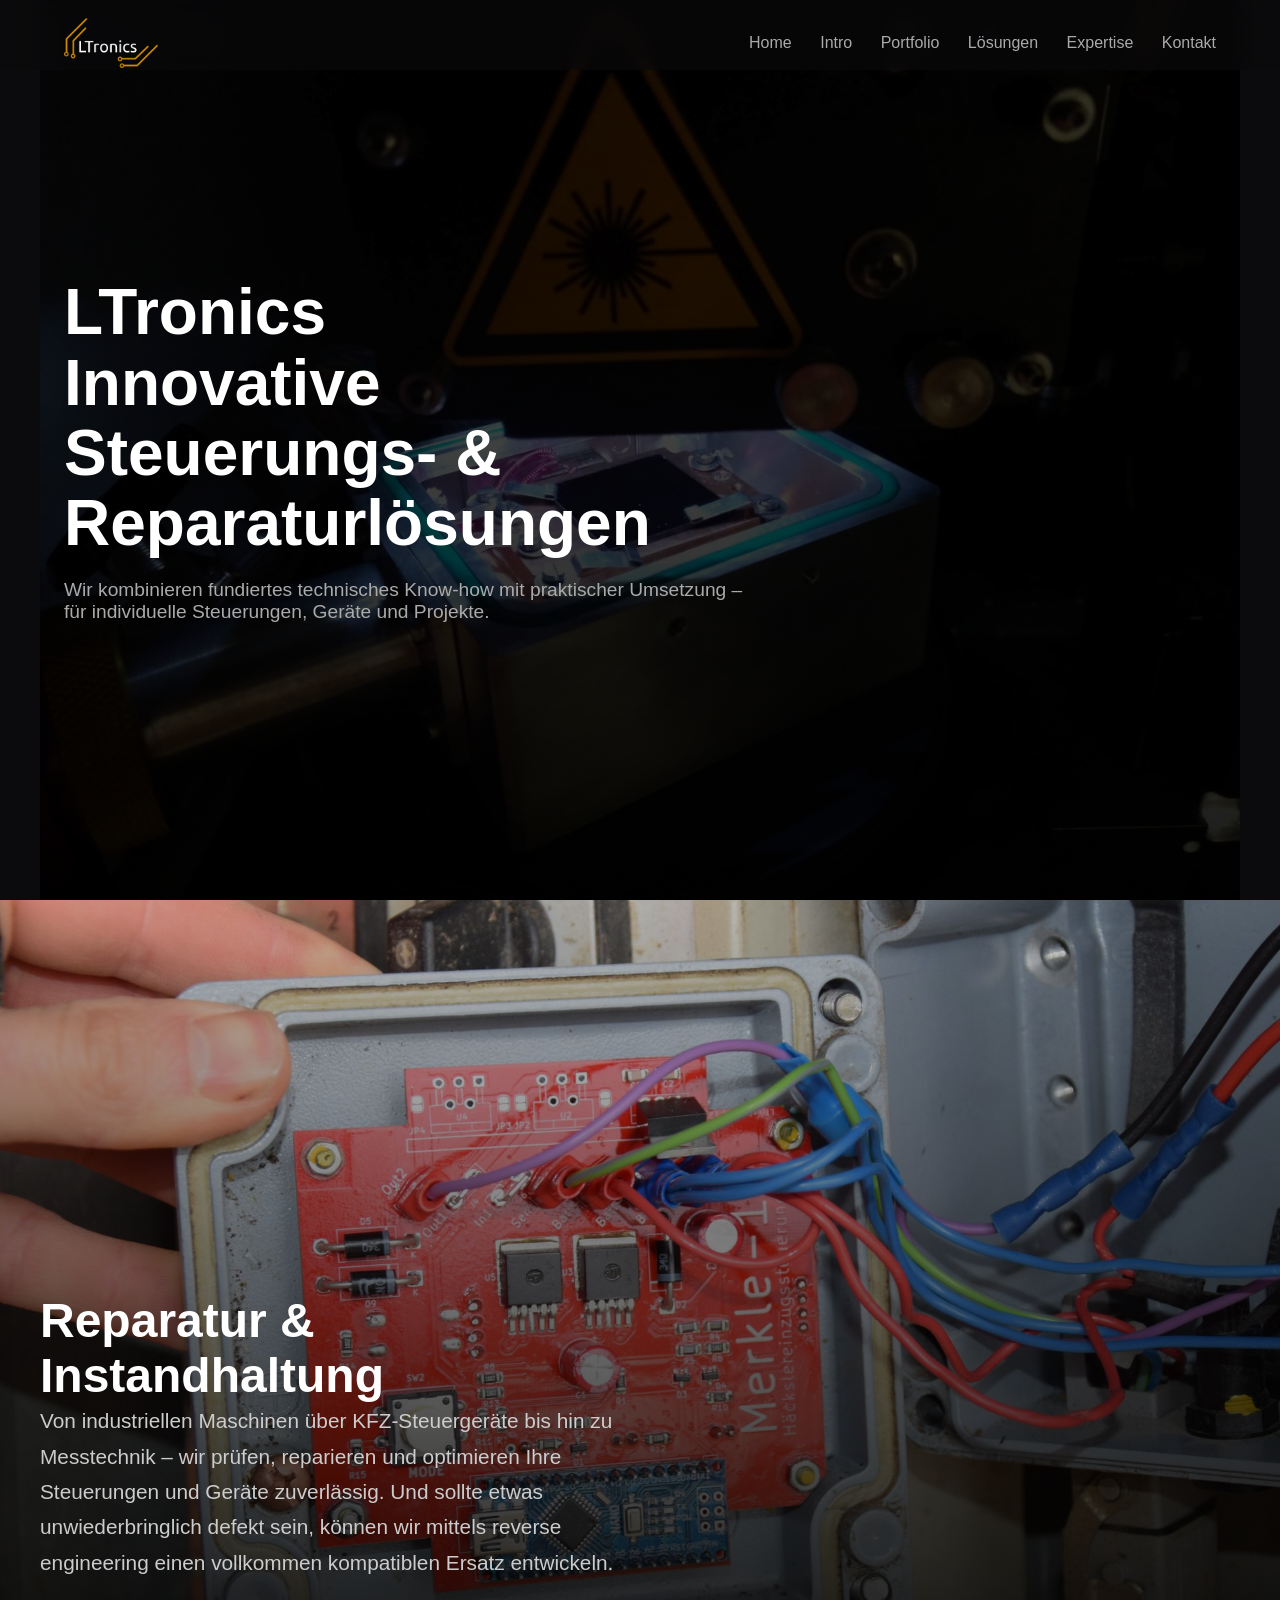
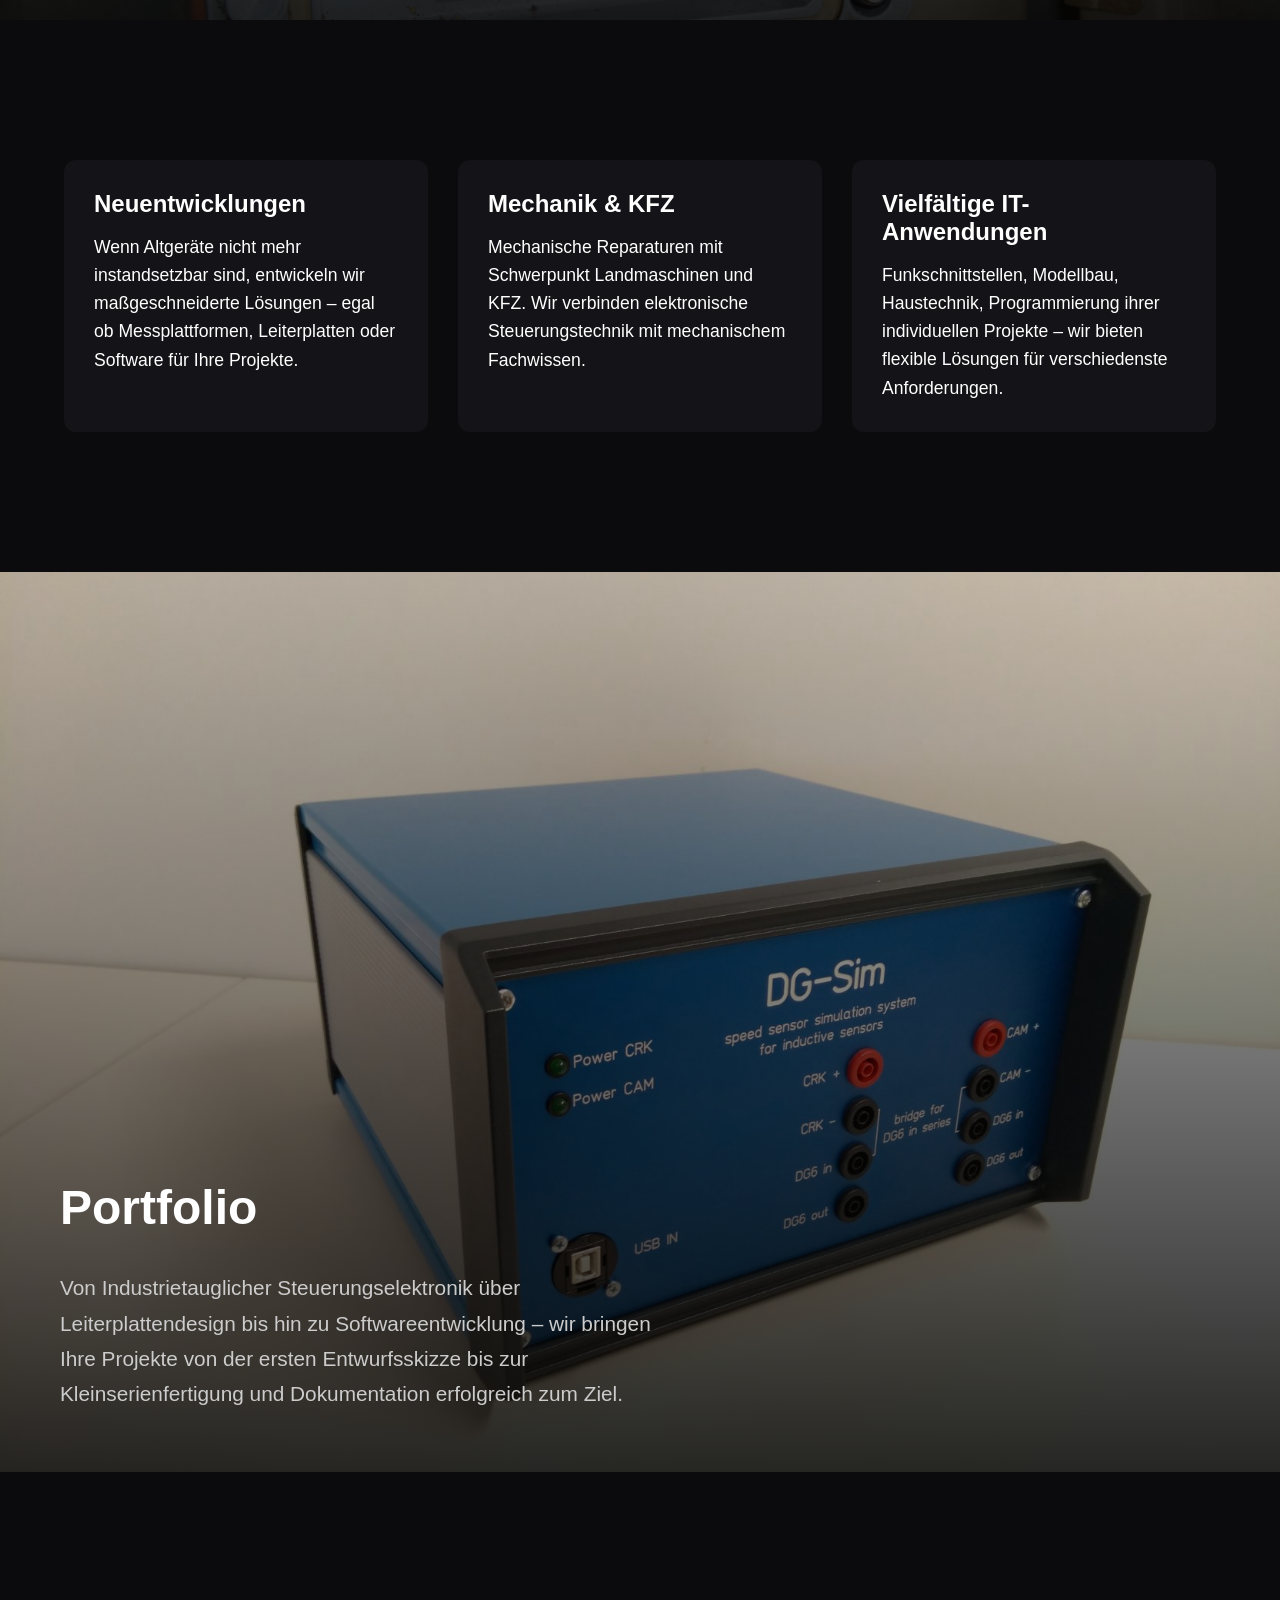
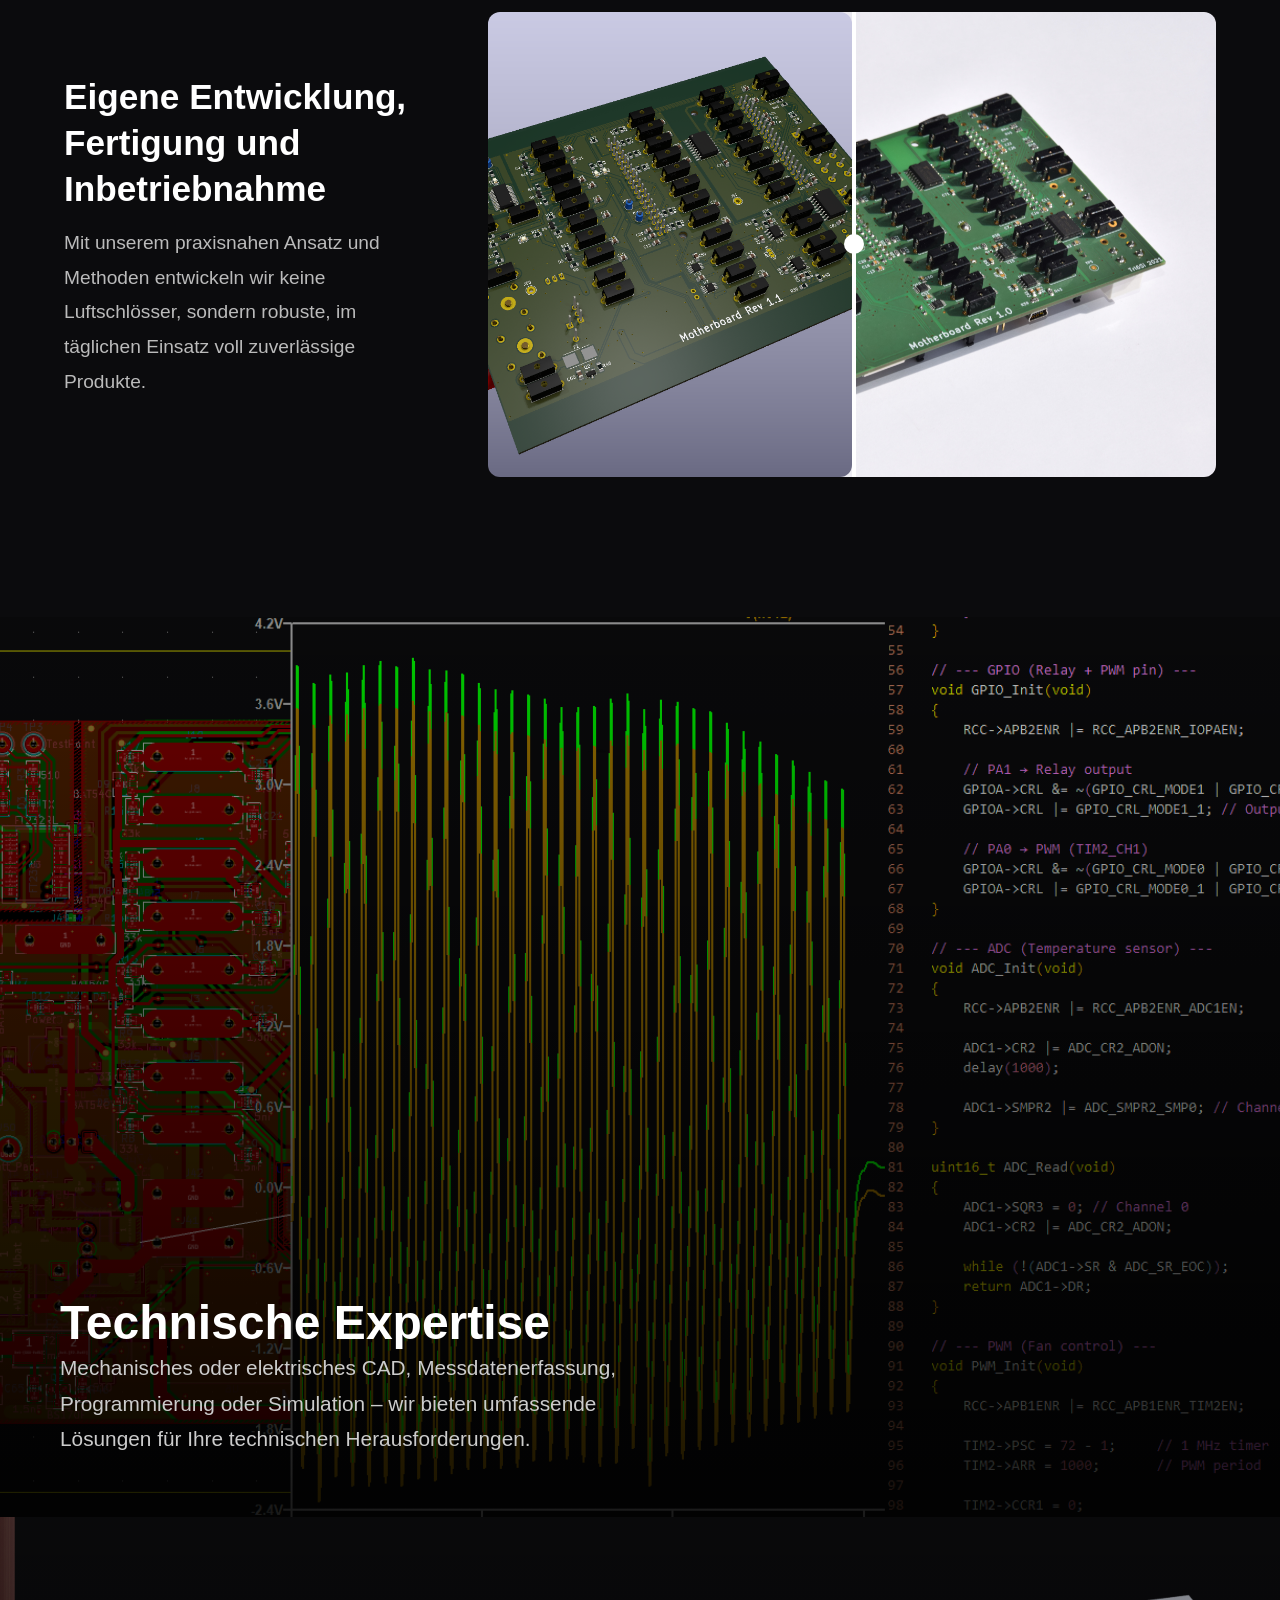
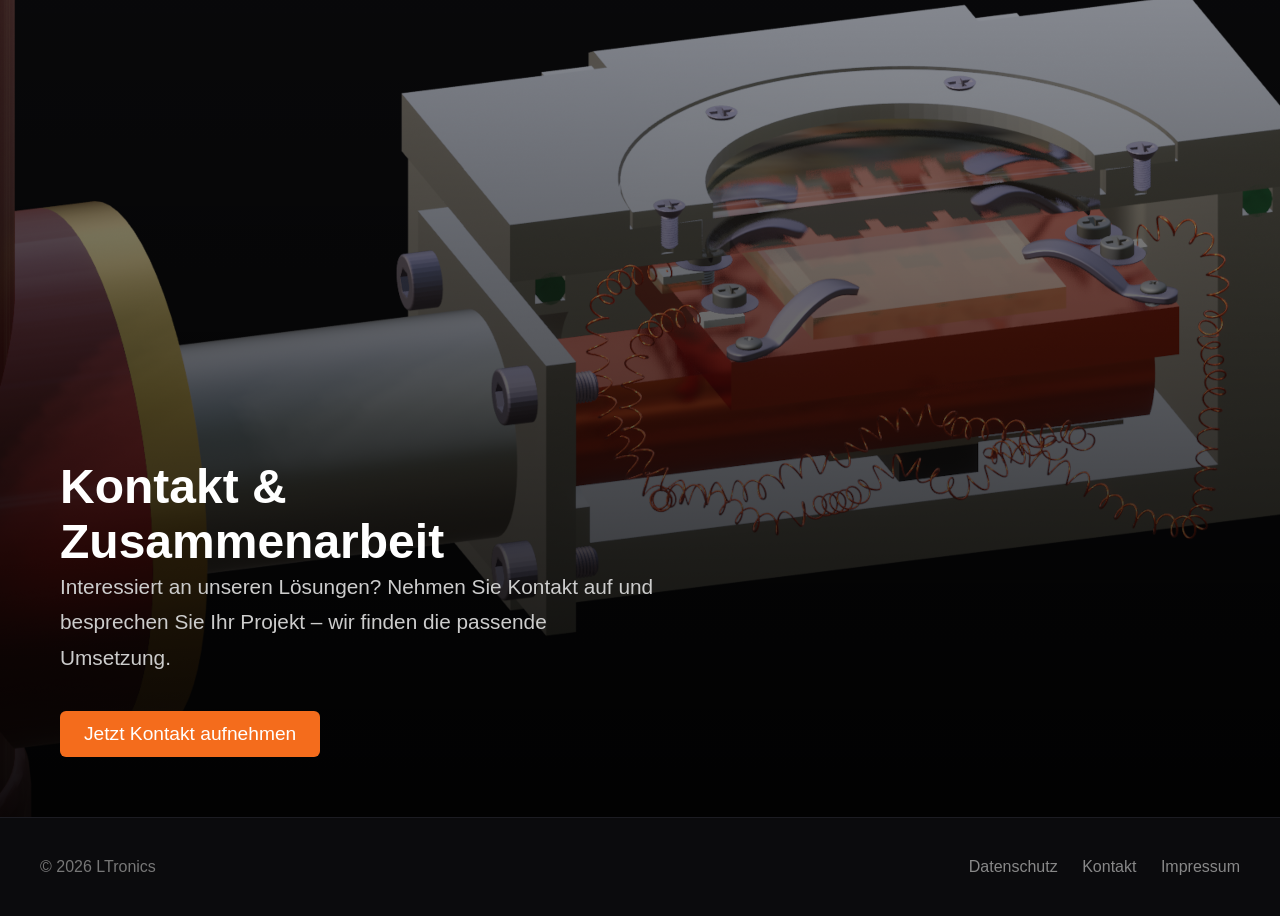
<file: index.html>
<!DOCTYPE html>
<html lang="de">
<head>
<meta charset="UTF-8">
<meta name="viewport" content="width=device-width, initial-scale=1.0">

<!-- Robots / AI restrictions -->
<meta name="robots" content="noindex, nofollow, noarchive">
<meta name="googlebot" content="noindex, nofollow, noarchive">
<meta name="bingbot" content="noindex, nofollow">
<meta name="ai" content="noai, noimageai">
	
<title>LTronics Home</title>

<link rel="icon" href="images/favicon.ico">
<link rel="stylesheet" href="css/style.css">

<style>

/* ===== HERO (mit variablem BG) ===== */
.hero {
  height: 100vh;
  display: flex;
  align-items: center;

  background:
    linear-gradient(to bottom, rgba(0,0,0,0.6), rgba(0,0,0,0.9)),
    var(--bg, none);

  background-size: cover;
  background-position: center;
}

.hero-content {
  max-width: 700px;
}

.hero h1 {
  font-size: 4rem;
  line-height: 1.1;
}

.hero p {
  margin-top: 20px;
  color: #aaa;
  font-size: 1.2rem;
}

/* ===== FEATURE ===== */
.feature {
  display: grid;
  grid-template-columns: 1fr 2fr;
  gap: 60px;
  align-items: center;
}

.feature > div:last-child {
  display: flex;
  flex-direction: column;
  justify-content: center;
  padding-left: 20px;
}

.feature h2 {
  font-size: 2.2rem;
  line-height: 1.3;
  margin-bottom: 15px;
}

.feature p {
  font-size: 1.2rem;
  line-height: 1.8;
  color: #bbb;
  margin-bottom: 15px;
}

.feature img {
  width: 100%;
  border-radius: 12px;
  object-fit: cover;
}

/* ===== GRID ===== */
.grid {
  display: grid;
  grid-template-columns: repeat(3, 1fr);
  gap: 30px;
}

.card {
  background: #141418;
  padding: 30px;
  border-radius: 12px;
  transition: 0.3s;
}

.card h3 {
  font-size: 1.5rem;
  margin-bottom: 15px;
}

.grid p {
  font-size: 1.1rem;
  line-height: 1.6;
}

.card:hover {
  transform: translateY(-5px);
  background: #1c1c22;
}

/* ===== GENERIC FULL BACKGROUND SECTION ===== */
.bg-section {
  position: relative;
  height: 80vh;
  display: flex;
  align-items: flex-end;
  padding: 40px;

  background:
    linear-gradient(to top, rgba(0,0,0,0.85), rgba(0,0,0,0.2)),
    var(--bg);

  background-size: cover;
  background-position: center;
}

/* ===== ARTWORK FULLSCREEN ===== */
.artwork-section {
  position: relative;
  height: 100vh;
  display: flex;
  align-items: flex-end;
  padding: 60px;

  background:
    linear-gradient(to top, rgba(0,0,0,0.85), rgba(0,0,0,0.2)),
    var(--bg);

  background-size: cover;
  background-position: center;
}

/* CONTENT */
.artwork-content {
  max-width: 600px;
}

.artwork-content h2 {
  font-size: 3rem;
}

.artwork-content p {
  color: #ccc;
  margin: 10px 0 20px;
}

.artwork-content p2 {
  color: #ccc;
  margin: 10px 0 20px;
  font-size: 1.3rem;
  line-height: 1.7;
}

.artwork-content button {
  background: #f46c1c;
  border: none;
  font-size: 1.2rem;
  padding: 12px 24px;
  color: white;
  border-radius: 6px;
  cursor: pointer;
}

.image-slider {
  position: relative;
  width: 100%;
  max-width: 800px;
  overflow: hidden;
}

.image-slider .img {
  width: 100%;
  display: block;
  object-fit: cover;
  object-position: center;
}

/* Oberes Bild */
.image-slider .img-after {
  position: absolute;
  top: 0;
  left: 0;
  width: 50%;
  overflow: hidden;
  height: 100%;
}

/* Slider Linie */
.slider-handle {
  position: absolute;
  top: 0;
  left: 50%;
  width: 4px;
  height: 100%;
  background: white;
  cursor: ew-resize;
  z-index: 10;
}

/* Kreis als Griff */
.slider-handle::after {
  content: "";
  position: absolute;
  top: 50%;
  left: 50%;
  transform: translate(-50%, -50%);
  width: 20px;
  height: 20px;
  background: white;
  border-radius: 50%;
}

</style>
</head>

<body>

<!-- ===== NAV ===== -->
<header class="navbar">
  <div class="nav-inner">

    <!-- ✅ LOGO -->
	<div class="logo" style="--logo-size: 50px;">
		<img src="images/logo.png" alt="LTronics logo">
	</div>

    <nav>
      <a href="#home">Home</a>
      <a href="#repair">Intro</a>
      <a href="#process">Portfolio</a>
      <a href="#solutions">Lösungen</a>
      <a href="#visual">Expertise</a>
      <a href="#footer">Kontakt</a>
    </nav>
  </div>
</header>

<!-- ===== 1 HEADER ===== -->
<section id="home" class="section hero fade"
         style="--bg:url('images/CNC.jpg'); background-color:#111;">
  <div class="hero-content">
    <h1>LTronics<br>Innovative Steuerungs- & Reparaturlösungen</h1>
    <p>Wir kombinieren fundiertes technisches Know-how mit praktischer Umsetzung – für individuelle Steuerungen, Geräte und Projekte.</p>
  </div>
</section>

<!-- ===== 2 REPAIR ===== -->
<section id="repair" class="bg-section fade"
         style="--bg:url('images/Repair.jpg')">
  <div class="artwork-content">
    <h2>Reparatur & Instandhaltung</h2>
    <p2>Von industriellen Maschinen über KFZ-Steuergeräte bis hin zu Messtechnik – wir prüfen, reparieren und optimieren Ihre Steuerungen und Geräte zuverlässig. Und sollte etwas unwiederbringlich defekt sein, können wir mittels reverse engineering einen vollkommen kompatiblen Ersatz entwickeln.</p2>
  </div>
</section>


<!-- ===== 3 GRID ===== -->
<section id="process" class="section">
  <div class="grid">
    <div class="card fade">
      <h3>Neuentwicklungen</h3>
      <p>Wenn Altgeräte nicht mehr instandsetzbar sind, entwickeln wir maßgeschneiderte Lösungen – egal ob Messplattformen, Leiterplatten oder Software für Ihre Projekte.</p>
    </div>
    <div class="card fade">
      <h3>Mechanik & KFZ</h3>
      <p>Mechanische Reparaturen mit Schwerpunkt Landmaschinen und KFZ. Wir verbinden elektronische Steuerungstechnik mit mechanischem Fachwissen.</p>
    </div>
    <div class="card fade">
      <h3>Vielfältige IT-Anwendungen</h3>
      <p>Funkschnittstellen, Modellbau, Haustechnik, Programmierung ihrer individuellen Projekte – wir bieten flexible Lösungen für verschiedenste Anforderungen.</p>
    </div>
  </div>
</section>

<!-- ===== 5 Solutions ===== -->
<section id="solutions" class="artwork-section fade"
         style="--bg:url('images/Device.jpg')">
  <div class="artwork-content">
    <h2>Portfolio</h2>
    <p2><br>Von Industrietauglicher Steuerungselektronik über Leiterplattendesign bis hin zu Softwareentwicklung – wir bringen Ihre Projekte von der ersten Entwurfsskizze bis zur Kleinserienfertigung und Dokumentation erfolgreich zum Ziel.</p2>
  </div>
</section>

<!-- ===== 4 FEATURE ===== -->
<section id="feature2" class="section feature">
  <div class="fade">
    <h2>Eigene Entwicklung, Fertigung und Inbetriebnahme</h2>
    <p>Mit unserem praxisnahen Ansatz und Methoden entwickeln wir keine Luftschlösser, sondern robuste, im täglichen Einsatz voll zuverlässige Produkte.</p>
  </div>
  <div class="image-slider">
  <img src="images/PCB.jpg" class="img img-before" />
  <img src="images/PCB-render.png" class="img img-after" />

  <div class="slider-handle"></div>
  </div>
</section>

<!-- ===== 5 BG SECTION ===== -->
<section id="visual" class="artwork-section fade"
         style="--bg:url('images/Process.png')">
  <div class="artwork-content">
    <h2>Technische Expertise</h2>
    <p2>Mechanisches oder elektrisches CAD, Messdatenerfassung, Programmierung oder Simulation – wir bieten umfassende Lösungen für Ihre technischen Herausforderungen.</p2>
  </div>
</section>



<!-- ===== 6 ARTWORK ===== -->
<section class="artwork-section fade"
         style="--bg:url('images/CAD.png')">
  <div class="artwork-content">
    <h2>Kontakt & Zusammenarbeit</h2>
    <p2>Interessiert an unseren Lösungen? Nehmen Sie Kontakt auf und besprechen Sie Ihr Projekt – wir finden die passende Umsetzung.<br><br></p2>
    <button onclick="location.href='kontakt.html'">Jetzt Kontakt aufnehmen</button>
  </div>
</section>

<!-- ===== FOOTER ===== -->
<section id="footer" class="footer">
  <div class="footer-inner">

    <div class="footer-left">
      <p>© <span id="year"></span> LTronics</p>
    </div>

    <div class="footer-right">
		<a href="datenschutz.html">Datenschutz</a>
		<a href="kontakt.html">Kontakt</a>
		<a href="impressum.html">Impressum</a>
    </div>

  </div>
</footer>

<script src="js/script.js"></script>

</body>
</html>
</file>
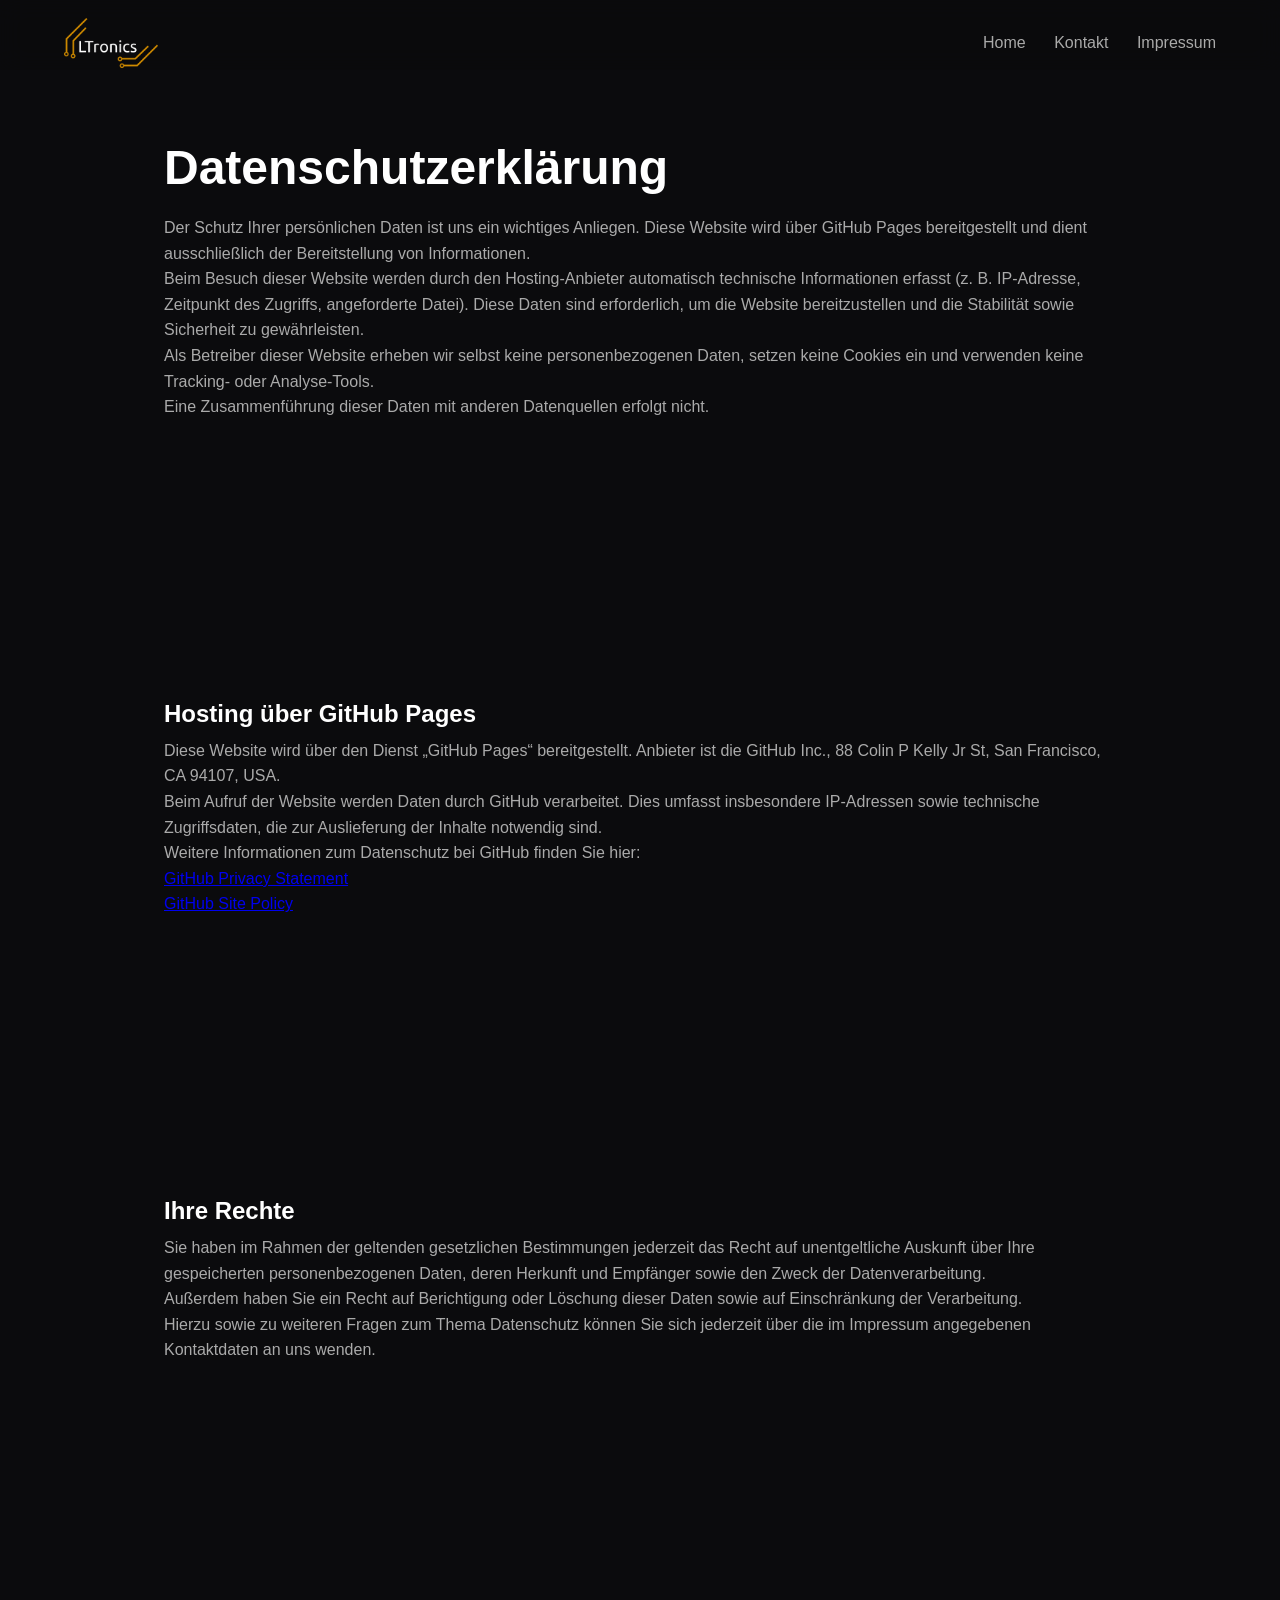
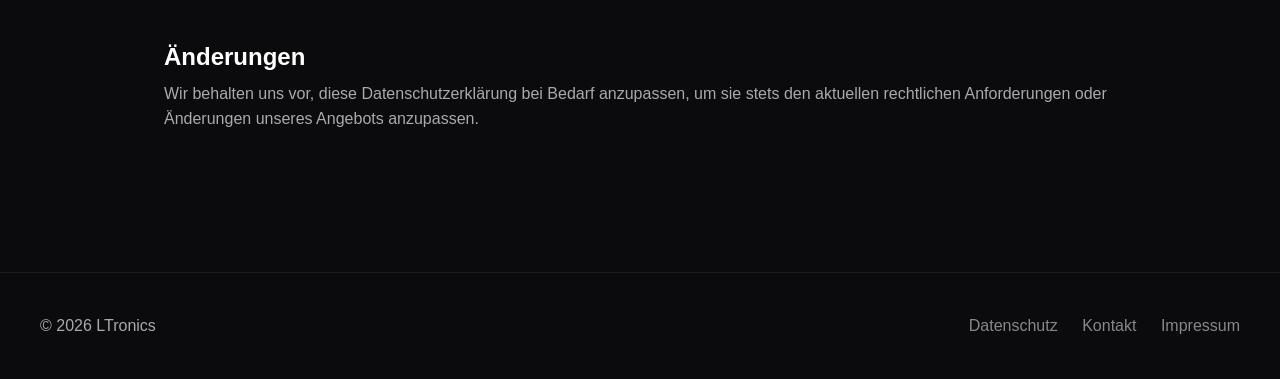
<file: datenschutz.html>
<!DOCTYPE html>
<html lang="de">
<head>
<meta charset="UTF-8">
<meta name="viewport" content="width=device-width, initial-scale=1.0">
<title>Datenschutzerklärung</title>

<link rel="icon" href="images/favicon.ico">
<link rel="stylesheet" href="css/style.css">

<style>

/* ===== BASIS  ===== */
body {
  background: #0b0b0d;
  color: #fff;
  font-family: sans-serif;
}

/* SECTION */
.section {
  padding: 140px 24px;
  max-width: 1000px;
  margin: auto;
}

h1 {
  font-size: 3rem;
  margin-bottom: 20px;
}

h2 {
  margin-bottom: 10px;
}

p {
  color: #aaa;
  line-height: 1.6;
}

</style>
</head>

<body>

<!-- ===== NAV ===== -->
<header class="navbar">
  <div class="nav-inner">
	<div class="logo" style="--logo-size: 50px;">
		<img src="images/logo.png" alt="LTronics logo">
	</div>
    <nav>
      <a href="index.html">Home</a>
      <a href="kontakt.html">Kontakt</a>
      <a href="impressum.html">Impressum</a>
    </nav>
  </div>
</header>

<!-- ===== SECTION 1 ===== -->
<section class="section">
  <h1>Datenschutzerklärung</h1>

  <p>
    Der Schutz Ihrer persönlichen Daten ist uns ein wichtiges Anliegen. Diese Website wird über GitHub Pages bereitgestellt und dient ausschließlich der Bereitstellung von Informationen.
  </p>

  <p>
    Beim Besuch dieser Website werden durch den Hosting-Anbieter automatisch technische Informationen erfasst (z. B. IP-Adresse, Zeitpunkt des Zugriffs, angeforderte Datei). Diese Daten sind erforderlich, um die Website bereitzustellen und die Stabilität sowie Sicherheit zu gewährleisten.
  </p>

  <p>
    Als Betreiber dieser Website erheben wir selbst keine personenbezogenen Daten, setzen keine Cookies ein und verwenden keine Tracking- oder Analyse-Tools.
  </p>

  <p>
    Eine Zusammenführung dieser Daten mit anderen Datenquellen erfolgt nicht.
  </p>
</section>

<!-- ===== SECTION 2 ===== -->
<section class="section">
  <h2>Hosting über GitHub Pages</h2>

  <p>
    Diese Website wird über den Dienst „GitHub Pages“ bereitgestellt. Anbieter ist die GitHub Inc., 88 Colin P Kelly Jr St, San Francisco, CA 94107, USA.
  </p>

  <p>
    Beim Aufruf der Website werden Daten durch GitHub verarbeitet. Dies umfasst insbesondere IP-Adressen sowie technische Zugriffsdaten, die zur Auslieferung der Inhalte notwendig sind.
  </p>

  <p>
    Weitere Informationen zum Datenschutz bei GitHub finden Sie hier:
  </p>

  <p>
    <a href="https://docs.github.com/en/site-policy/privacy-policies/github-privacy-statement" target="_blank">
      GitHub Privacy Statement
    </a>
  </p>

  <p>
    <a href="https://docs.github.com/en/site-policy" target="_blank">
      GitHub Site Policy
    </a>
  </p>
</section>

<!-- ===== SECTION 3 ===== -->
<section class="section">
  <h2>Ihre Rechte</h2>

  <p>
    Sie haben im Rahmen der geltenden gesetzlichen Bestimmungen jederzeit das Recht auf unentgeltliche Auskunft über Ihre gespeicherten personenbezogenen Daten, deren Herkunft und Empfänger sowie den Zweck der Datenverarbeitung.
  </p>

  <p>
    Außerdem haben Sie ein Recht auf Berichtigung oder Löschung dieser Daten sowie auf Einschränkung der Verarbeitung.
  </p>

  <p>
    Hierzu sowie zu weiteren Fragen zum Thema Datenschutz können Sie sich jederzeit über die im Impressum angegebenen Kontaktdaten an uns wenden.
  </p>
</section>

<!-- ===== SECTION 4 ===== -->
<section class="section">
  <h2>Änderungen</h2>

  <p>
    Wir behalten uns vor, diese Datenschutzerklärung bei Bedarf anzupassen, um sie stets den aktuellen rechtlichen Anforderungen oder Änderungen unseres Angebots anzupassen.
  </p>
</section>

<footer class="footer">
  <div class="footer-inner">

    <div class="footer-left">
      <p>© <span id="year"></span> LTronics</p>
    </div>

    <div class="footer-right">
      <a href="datenschutz.html">Datenschutz</a>
      <a href="kontakt.html">Kontakt</a>
      <a href="impressum.html">Impressum</a>
    </div>

  </div>
</footer>

<script src="js/script.js"></script>

</body>
</html>
</file>
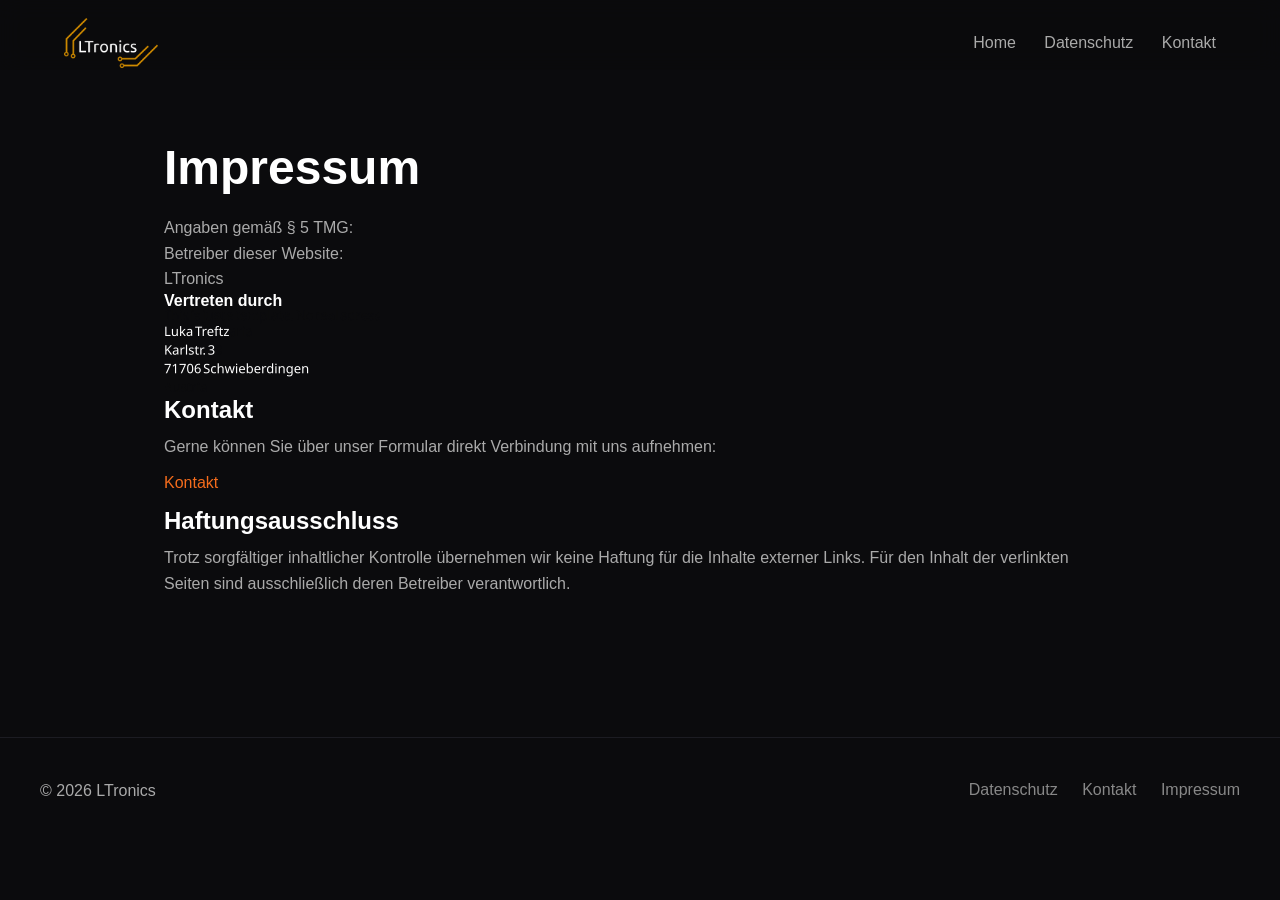
<file: impressum.html>
<!DOCTYPE html>
<html lang="de">
<head>
<meta charset="UTF-8">
<meta name="viewport" content="width=device-width, initial-scale=1.0">
<title>Impressum</title>

<link rel="icon" href="images/favicon.ico">
<link rel="stylesheet" href="css/style.css">

<style>
/* ===== BASIS ===== */
body {
  background: #0b0b0d;
  color: #fff;
  font-family: sans-serif;
}

/* SECTION */
.section {
  padding: 140px 24px;
  max-width: 1000px;
  margin: auto;
}

h1 {
  font-size: 3rem;
  margin-bottom: 20px;
}

h2 {
  margin-bottom: 10px;
}

p {
  color: #aaa;
  line-height: 1.6;
}

.link-orange {
  display: inline-block;
  margin: 15px 0;
  color: #f46c1c;
  text-decoration: none;
  transition: 0.3s;
}

.link-orange:hover {
  color: #ff7a2f;
}
</style>
</head>

<body>

<!-- ===== NAV ===== -->
<header class="navbar">
  <div class="nav-inner">
	<div class="logo" style="--logo-size: 50px;">
		<img src="images/logo.png" alt="LTronics logo">
	</div>
    <nav>
      <a href="index.html">Home</a>
      <a href="datenschutz.html">Datenschutz</a>
      <a href="kontakt.html">Kontakt</a>
    </nav>
  </div>
</header>

<!-- ===== IMPRESSUM SECTION ===== -->
<section class="section">
  <h1>Impressum</h1>

  <p>Angaben gemäß § 5 TMG:</p>

  <p>Betreiber dieser Website:</p>
  <p>LTronics</p>

  <h4>Vertreten durch</h4>
  <div style="margin-top: var(--mt, 0px);">
    <img src="images/adrs.png" alt="adrs" style="max-width:100%; border-radius:6px;">
  </div>

  <h2>Kontakt</h2>
  <p> Gerne können Sie über unser Formular direkt Verbindung mit uns aufnehmen:</p>
  <a href="kontakt.html" class="link-orange">Kontakt</a>

  <h2>Haftungsausschluss</h2>
  <p>
    Trotz sorgfältiger inhaltlicher Kontrolle übernehmen wir keine Haftung für die Inhalte externer Links. Für den Inhalt der verlinkten Seiten sind ausschließlich deren Betreiber verantwortlich.
  </p>
</section>

<!-- ===== FOOTER ===== -->
<footer class="footer">
  <div class="footer-inner">
    <div class="footer-left">
      <p>© <span id="year"></span> LTronics</p>
    </div>
    <div class="footer-right">
      <a href="datenschutz.html">Datenschutz</a>
      <a href="kontakt.html">Kontakt</a>
      <a href="impressum.html">Impressum</a>
    </div>
  </div>
</footer>

<script src="js/script.js"></script>

</body>
</html>
</file>
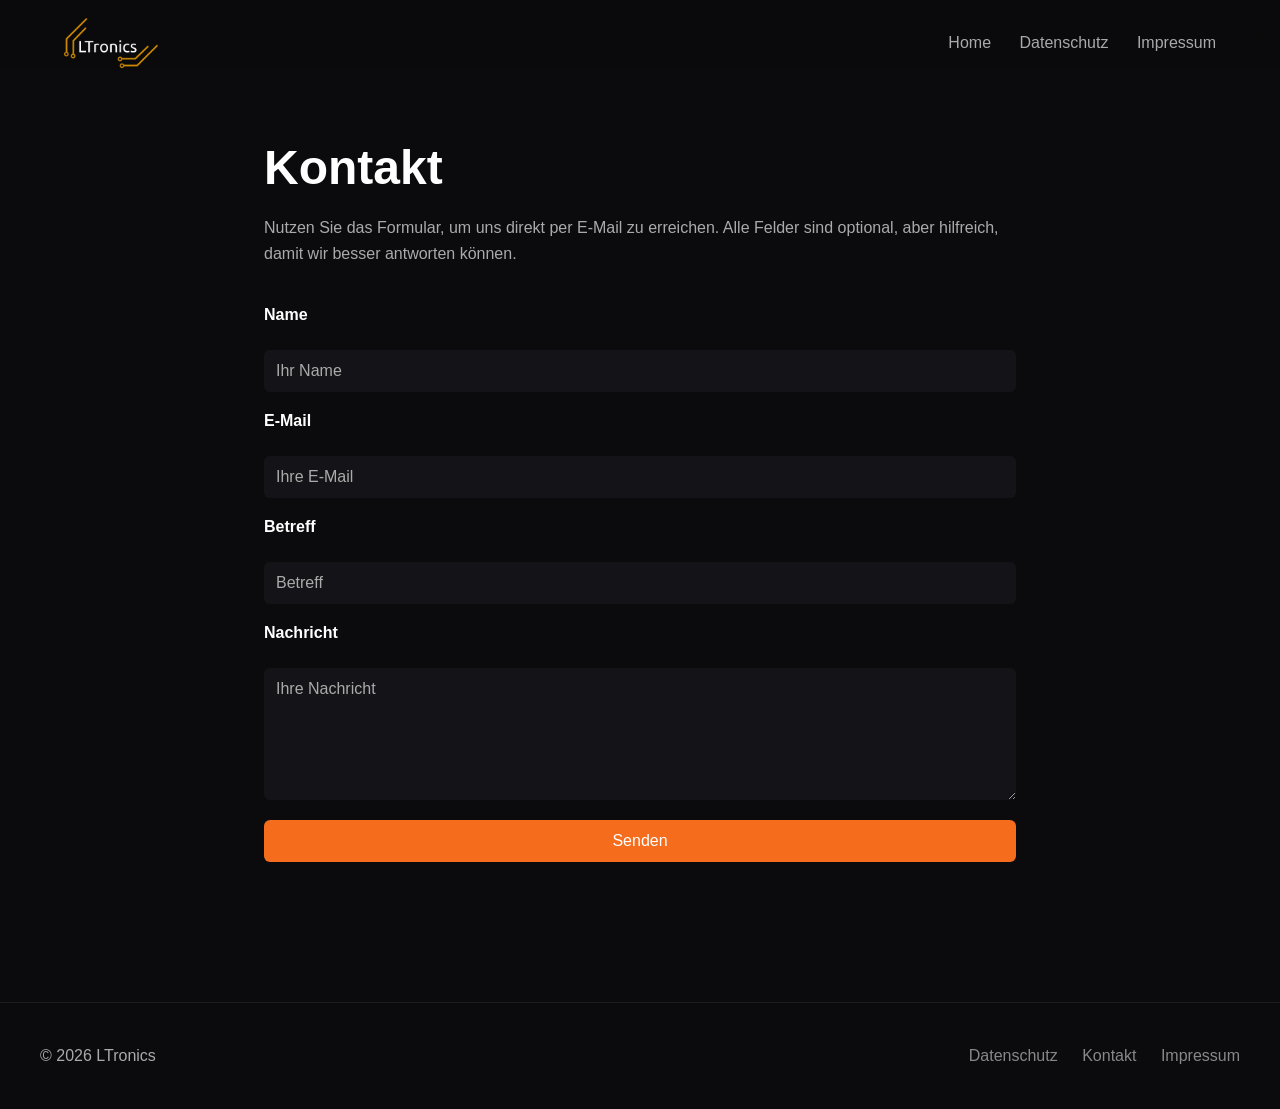
<file: kontakt.html>
<!DOCTYPE html>
<html lang="de">
<head>
<meta charset="UTF-8">
<meta name="viewport" content="width=device-width, initial-scale=1.0">
<title>LTronics Kontakt</title>

<link rel="icon" href="images/favicon.ico">
<link rel="stylesheet" href="css/style.css">

<style>
/* ===== BASIS ===== */
body {
  background: #0b0b0d;
  color: #fff;
  font-family: sans-serif;
}

/* SECTION */
.section {
  padding: 140px 24px;
  max-width: 800px;
  margin: auto;
}

h1 {
  font-size: 3rem;
  margin-bottom: 20px;
}

h2 {
  margin-bottom: 10px;
}

p {
  color: #aaa;
  line-height: 1.6;
}

/* FORMULAR */
.contact-form {
  display: flex;
  flex-direction: column;
  gap: 20px;
  margin-top: 40px;
}

.contact-form label {
  font-weight: bold;
  margin-bottom: 6px;
}

.contact-form input,
.contact-form textarea {
  padding: 12px;
  border-radius: 6px;
  border: none;
  background: #141418;
  color: #fff;
  font-size: 1rem;
  resize: vertical;
}

.contact-form input::placeholder,
.contact-form textarea::placeholder {
  color: #aaa;
}

.contact-form button {
  background: #f46c1c;
  color: white;
  font-size: 1rem;
  padding: 12px 24px;
  border-radius: 6px;
  border: none;
  cursor: pointer;
  transition: 0.3s;
}

.contact-form button:hover {
  background: #ff7a2f;
}
</style>
</head>

<body>

<!-- ===== NAV ===== -->
<header class="navbar">
  <div class="nav-inner">
	<div class="logo" style="--logo-size: 50px;">
		<img src="images/logo.png" alt="LTronics logo">
	</div>
    <nav>
      <a href="index.html">Home</a>
      <a href="datenschutz.html">Datenschutz</a>
      <a href="impressum.html">Impressum</a>
    </nav>
  </div>
</header>

<!-- ===== KONTAKT SECTION ===== -->
<section class="section">
  <h1>Kontakt</h1>
  <p>Nutzen Sie das Formular, um uns direkt per E-Mail zu erreichen. Alle Felder sind optional, aber hilfreich, damit wir besser antworten können.</p>

  <form class="contact-form" action="mailto:service@LTronics.de" method="post" enctype="text/plain">
    <label for="name">Name</label>
    <input type="text" id="name" name="Name" placeholder="Ihr Name">

    <label for="email">E-Mail</label>
    <input type="email" id="email" name="Email" placeholder="Ihre E-Mail">

    <label for="subject">Betreff</label>
    <input type="text" id="subject" name="Betreff" placeholder="Betreff">

    <label for="message">Nachricht</label>
    <textarea id="message" name="Nachricht" rows="6" placeholder="Ihre Nachricht"></textarea>

    <button type="submit">Senden</button>
  </form>
</section>

<!-- ===== FOOTER ===== -->
<footer class="footer">
  <div class="footer-inner">
    <div class="footer-left">
      <p>© <span id="year"></span> LTronics</p>
    </div>
    <div class="footer-right">
      <a href="datenschutz.html">Datenschutz</a>
      <a href="kontakt.html">Kontakt</a>
      <a href="impressum.html">Impressum</a>
    </div>
  </div>
</footer>

<script src="js/script.js"></script>

</body>
</html>
</file>
<file: css/style.css>
/* ===== RESET ===== */
* {
  margin: 0;
  padding: 0;
  box-sizing: border-box;
  font-family: "Inter", sans-serif;
}

body {
  background: #0b0b0d;
  color: #fff;
  overflow-x: hidden;
}

/* ===== NAVBAR FIX HEIGHT ===== */
.navbar {
  position: fixed;
  top: 0;
  width: 100%;
  height: 70px; /* fixed heigt */
  backdrop-filter: blur(12px);
  background: rgba(10,10,12,0.6);
  z-index: 1000;
}

.nav-inner {
  max-width: 1200px;
  margin: auto;
  padding: 18px 24px;
  display: flex;
  justify-content: space-between;
  align-items: center;
}

.nav-inner a {
  color: #aaa;
  text-decoration: none;
  margin-left: 24px;
  transition: 0.3s;
}

.nav-inner a:hover {
  color: #fff;
}

/* ===== LOGO WRAPPER ===== */
.logo {
  height: 100%;
  display: flex;
  align-items: center;
}

/* ===== LOGO IMAGE (free scalable) ===== */
.logo img {
  height: var(--logo-size, 30px);	/* adjust freely */
  width: auto;
}

/* ===== BASE SECTION ===== */
.section {
  padding: 140px 24px;
  max-width: 1200px;
  margin: auto;
}



/* ===== FOOTER ===== */
.footer {
  border-top: 1px solid #1c1c22;
  padding: 40px 24px;
  background: #0b0b0d;
}

.footer-inner {
  max-width: 1200px;
  margin: auto;
  display: flex;
  justify-content: space-between;
  align-items: center;
}

.footer-left {
  color: #777;
}

.footer-right a {
  color: #888;
  text-decoration: none;
  margin-left: 20px;
  transition: 0.3s;
}

.footer-right a:hover {
  color: #fff;
}

/* MOBILE */
@media(max-width: 700px){
  .footer-inner {
    flex-direction: column;
    gap: 20px;
  }

  .footer-right a {
    margin: 0 10px;
  }
}

/* ===== ANIMATION ===== */
.fade {
  opacity: 0;
  transform: translateY(40px);
  transition: all 1s ease;
}

.fade.visible {
  opacity: 1;
  transform: translateY(0);
}

/* ===== RESPONSIVE ===== */
@media(max-width: 900px){
  .feature {
    grid-template-columns: 1fr;
    gap: 40px;
  }

  .feature > div:first-child {
    order: 2;
  }

  .feature > div:last-child {
    order: 1;
  }

  .feature h2 {
    font-size: 1.8rem;
  }

  .grid {
    grid-template-columns: 1fr;
  }

  .hero h1 {
    font-size: 2.5rem;
  }
}
</file>
